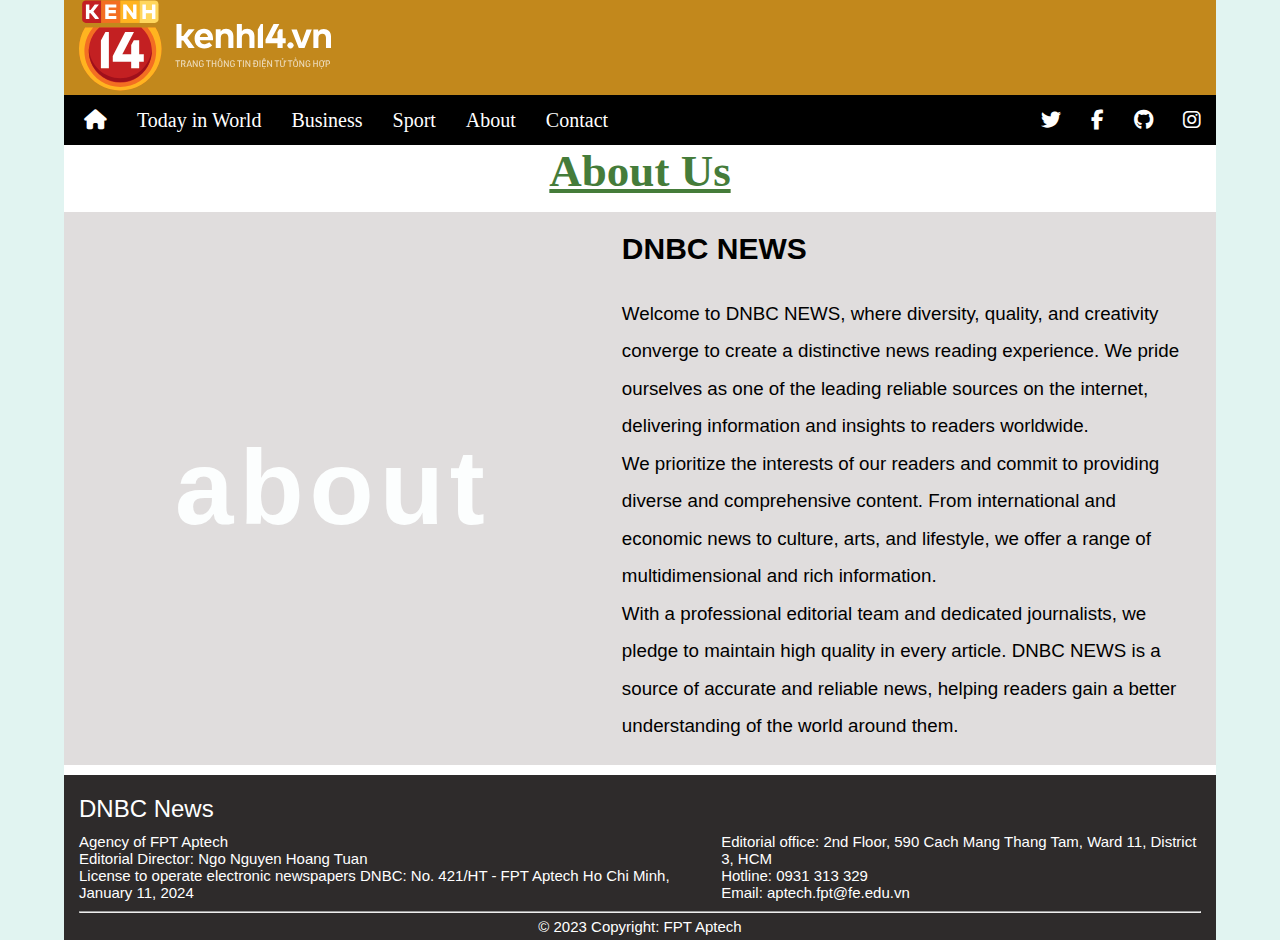
<file: about.html>
<!DOCTYPE html>
<html lang="en">

<head>
    <meta charset="UTF-8">
    <meta name="viewport" content="width=device-width, initial-scale=1.0">
    <title>About Us</title>
    <link rel="stylesheet" href="style.css">
    <link rel="stylesheet" href="https://cdnjs.cloudflare.com/ajax/libs/font-awesome/6.1.0/css/all.min.css">

</head>

<body>
    <div class="container">
        <header class="header">
            <img src="./images/k14_logo2022.svg" alt="">
        </header>
        <nav class="navbar">
            <ul>
                <li><a href="./index1.html"><i class="fa-solid fa-house"></i></a></li>
                <li><a href="#">Today in World</a></li>
                <li><a href="business.html">Business</a></li>
                <li><a href="#">Sport</a></li>
                <li><a href="./about.html">About</a></li>
                <li><a href="./contact.html">Contact</a></li>
            </ul>
            <ul>
                <li><i class="fa-brands fa-twitter"></i></li>
                <li><i class="fa-brands fa-facebook-f"></i></li>
                <li><i class="fa-brands fa-github"></i></li>
                <li><i class="fa-brands fa-instagram"></i></li>
            </ul>
        </nav>
        <h6>About Us</h6>

        <!-- <div class="container"> -->
        <div class="about-box">
            <div class="about-left">
                <h2>about</h2>
            </div>

            <div class="about-right">
                <h3>DNBC NEWS</h3>
                <p1>Welcome to DNBC NEWS, where diversity, quality, and creativity converge to create a distinctive news
                    reading experience. We pride ourselves as one of the leading reliable sources on the internet,
                    delivering information and insights to readers worldwide.</p1><br>
                <p1>We prioritize the interests of our readers and commit to providing diverse and comprehensive
                    content. From international and economic news to culture, arts, and lifestyle, we offer a range of
                    multidimensional and rich information. <br>
                    With a professional editorial team and dedicated journalists, we pledge to maintain high quality in
                    every article. DNBC NEWS is a source of accurate and reliable news, helping readers gain a
                    better understanding of the world around them.
                </p1>
            </div>

        </div>
        <footer>
            <h3>DNBC News</h3>
            <div class="main-footer">
                <div class="left-footer">
                    <p>Agency of FPT Aptech</p>
                    <p>Editorial Director: Ngo Nguyen Hoang Tuan</p>
                    <p>License to operate electronic newspapers DNBC: No. 421/HT - FPT Aptech Ho Chi Minh, January 11,
                        2024</p>
                </div>
                <div class="right-footer">
                    <p>Editorial office: 2nd Floor, 590 Cach Mang Thang Tam, Ward 11, District 3, HCM</p>
                    <p>Hotline: <a href="tel:0931 313 329">0931 313 329</a></p>
                    <p type="Email">Email: <a href="mailto:aptech.fpt@fe.edu.vn">aptech.fpt@fe.edu.vn</a></p>
                </div>
            </div>
            <hr>
            <p class="copyright">© 2023 Copyright: FPT Aptech</p>
        </footer>
    </div>
</body>

</html>
</file>
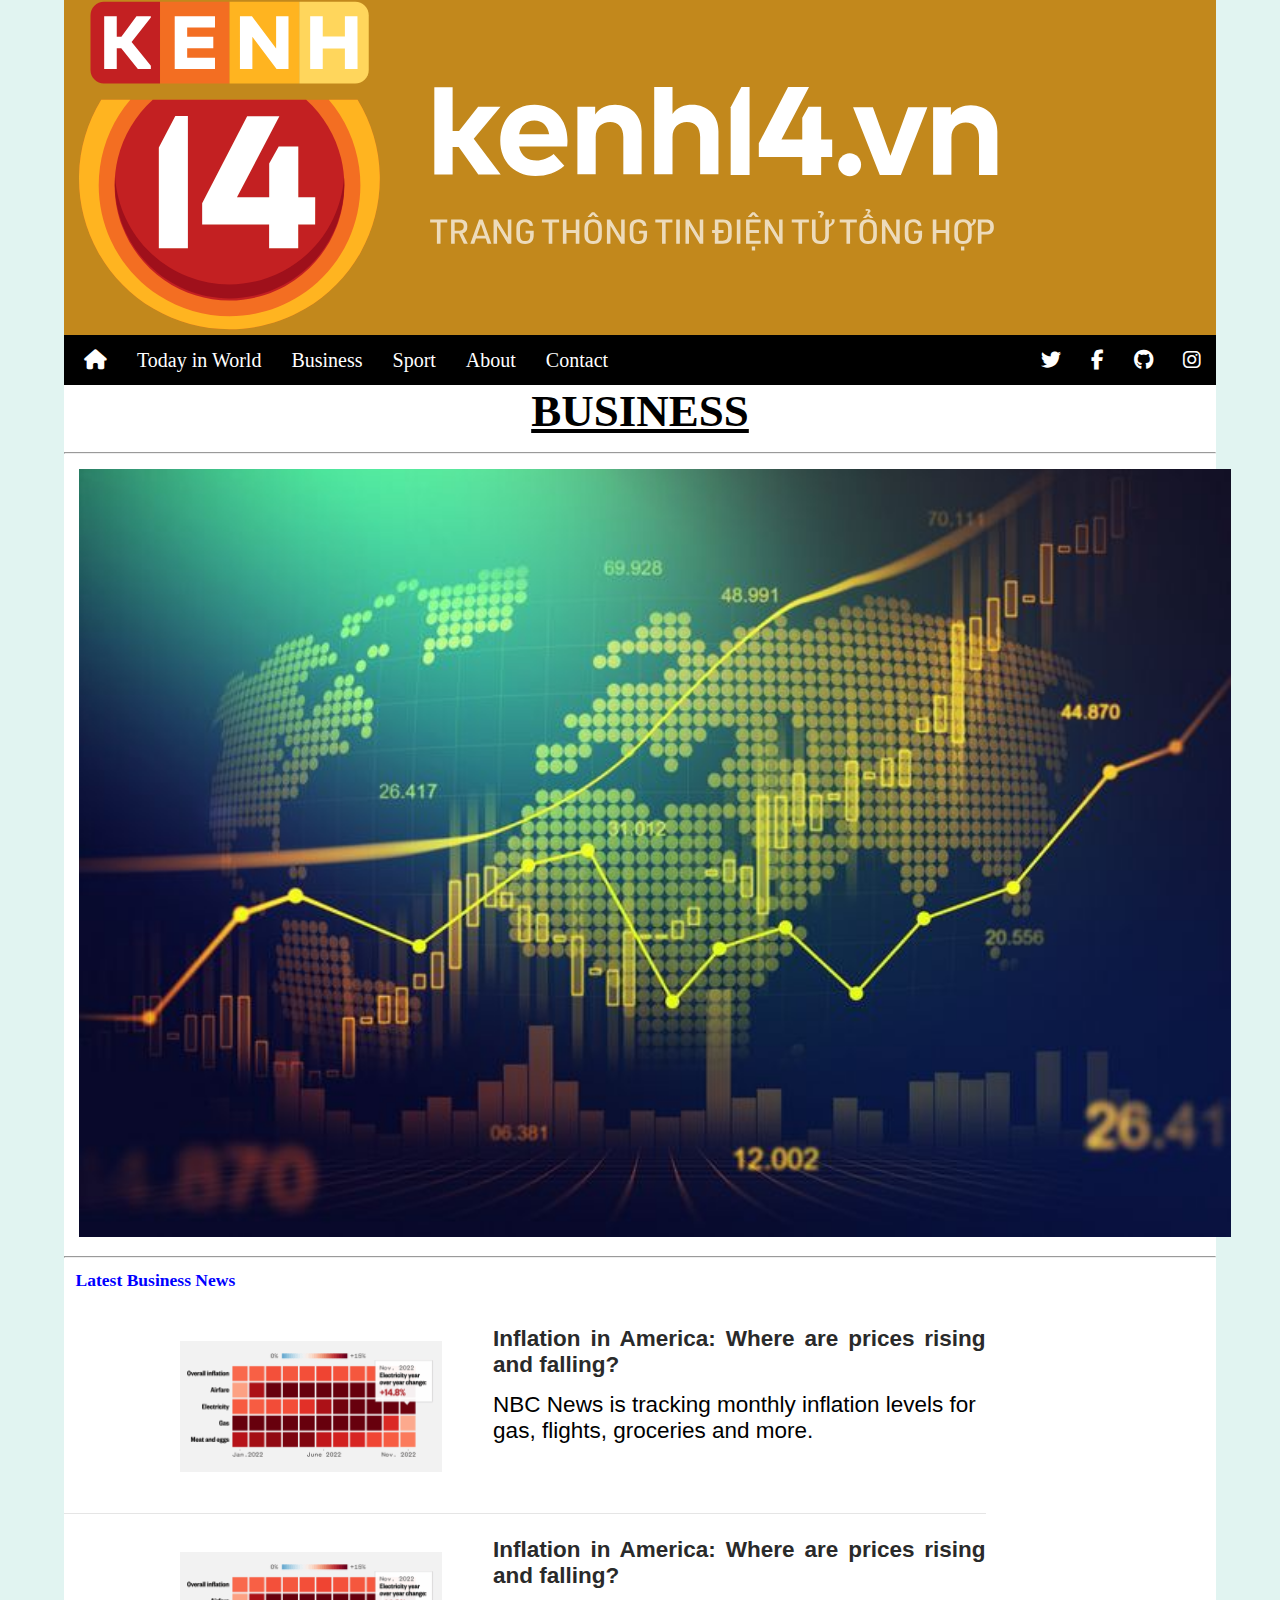
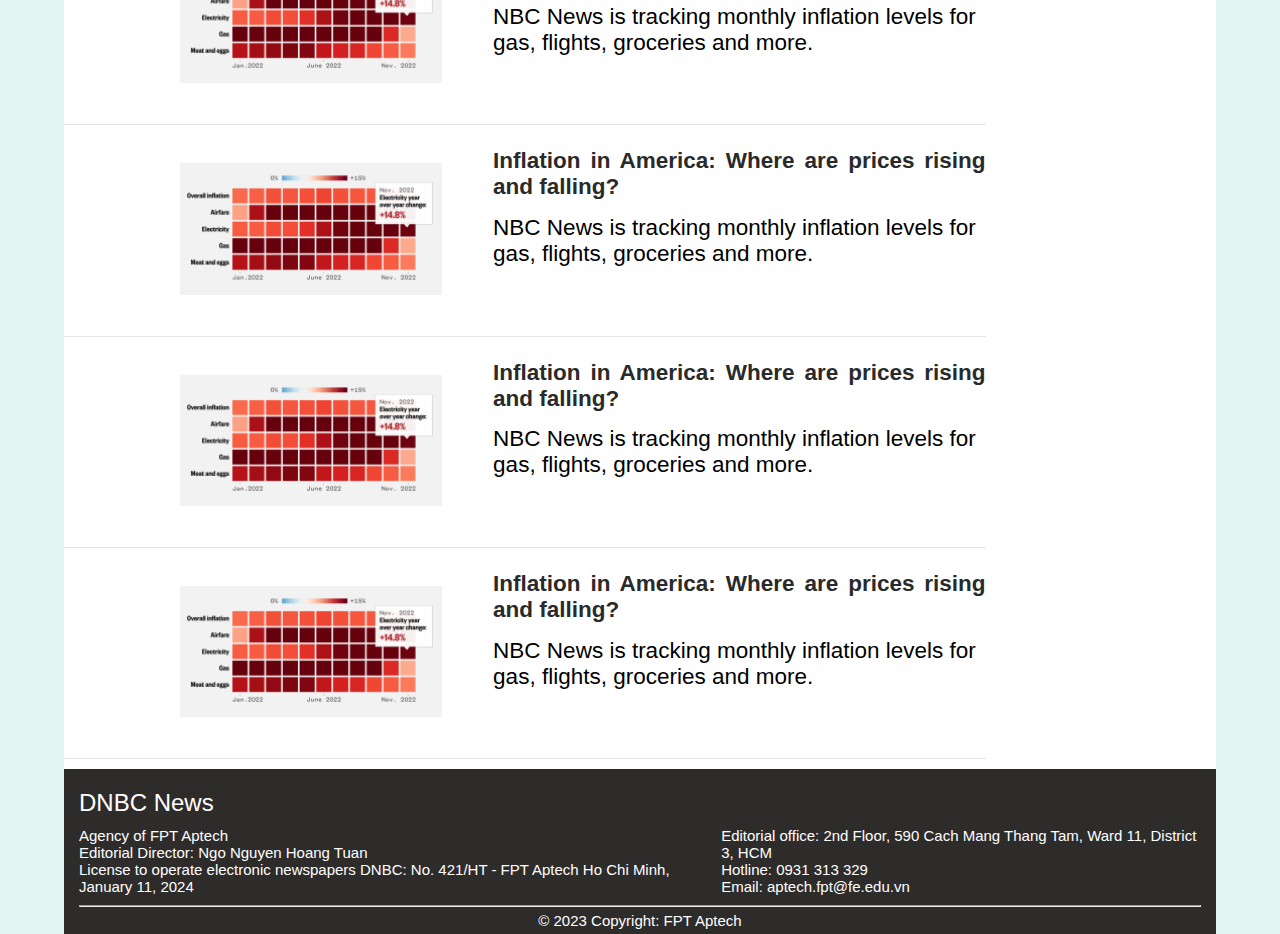
<file: business.html>
<!DOCTYPE html>
<html lang="en">

<head>
    <meta charset="UTF-8">
    <meta name="viewport" content="width=device-width, initial-scale=1.0">
    <title>business</title>
    <link rel="stylesheet" href="style.css">
    <link rel="stylesheet" href="business.css">
    <link rel="stylesheet" href="https://cdnjs.cloudflare.com/ajax/libs/font-awesome/6.1.0/css/all.min.css">
</head>

<body>
    <div class="container">
        <header class="header">
            <img src="./images/k14_logo2022.svg" alt="">
        </header>
        <nav class="navbar">
            <ul>
                <li><a href="./testhome2.html"><i class="fa-solid fa-house"></i></a></li>
                <li><a href="#">Today in World</a></li>
                <li><a href="#business" id="business">Business</a></li>
                <li><a href="#">Sport</a></li>
                <li><a href="./about.html">About</a></li>
                <li><a href="./contact.html">Contact</a></li>
            </ul>
            <ul>
                <li><i class="fa-brands fa-twitter"></i></li>
                <li><i class="fa-brands fa-facebook-f"></i></li>
                <li><i class="fa-brands fa-github"></i></li>
                <li><i class="fa-brands fa-instagram"></i></li>
            </ul>
        </nav>
        <h6 style="color: black;">BUSINESS</h6>
        <hr>
        <img class="banner" src="images/business banner.jpg" alt="">
        <hr>
        <h3 style="padding: 1%; color: blue; ">Latest Business News</h3>
        <div class="small_news_block">
            
            <div class="left">
                <a href="businesscontent.html" id="business"><img src="images/business.webp" alt=""></a>
            </div>

            <div class="right">
                <a href="businesscontent.html" id="business">
                    Inflation in America: Where are prices rising and falling?</a>
                <p1>NBC News is tracking monthly inflation levels for gas, flights, groceries and more.</p1>
            </div>
        </div>
        
        <div class="small_news_block">
            <div class="left">
                <a href="businesscontent.html" id="business"><img src="images/business.webp" alt=""></a>
            </div>

            <div class="right">
                <a href="businesscontent.html" id="business">
                    Inflation in America: Where are prices rising and falling?</a>
                <p1>NBC News is tracking monthly inflation levels for gas, flights, groceries and more.</p1>
            </div>
        </div>

        <div class="small_news_block">
            <div class="left">
                <a href="businesscontent.html" id="business"><img src="images/business.webp" alt=""></a>
            </div>

            <div class="right">
                <a href="businesscontent.html" id="business">
                    Inflation in America: Where are prices rising and falling?</a>
                <p1>NBC News is tracking monthly inflation levels for gas, flights, groceries and more.</p1>
            </div>
        </div>

        <div class="small_news_block">
            <div class="left">
                <a href="businesscontent.html" id="business"><img src="images/business.webp" alt=""></a>
            </div>

            <div class="right">
                <a href="businesscontent.html" id="business">
                    Inflation in America: Where are prices rising and falling?</a>
                <p1>NBC News is tracking monthly inflation levels for gas, flights, groceries and more.</p1>
            </div>
        </div>

        <div class="small_news_block">
            <div class="left">
                <a href="businesscontent.html"><img src="images/business.webp" alt=""></a>
            </div>

            <div class="right">
                <a href="businesscontent.html">
                    Inflation in America: Where are prices rising and falling?</a>
                <p1>NBC News is tracking monthly inflation levels for gas, flights, groceries and more.</p1>
            </div>
        </div>

        
</body>
<footer>
    <h3>DNBC News</h3>
    <div class="main-footer">
        <div class="left-footer"> 
            <p>Agency of FPT Aptech</p>
            <p>Editorial Director: Ngo Nguyen Hoang Tuan</p>
            <p>License to operate electronic newspapers DNBC: No. 421/HT - FPT Aptech Ho Chi Minh, January 11, 2024</p>
        </div>
        <div class="right-footer">
            <p>Editorial office: 2nd Floor, 590 Cach Mang Thang Tam, Ward 11, District 3, HCM</p>
            <p>Hotline: <a href="tel:0931 313 329">0931 313 329</a></p>
            <p type="Email">Email: <a href="mailto:aptech.fpt@fe.edu.vn">aptech.fpt@fe.edu.vn</a></p>
        </div>
    </div>
    <hr>
    <p class="copyright">© 2023 Copyright: FPT Aptech</p>
</footer>

</html>
</file>
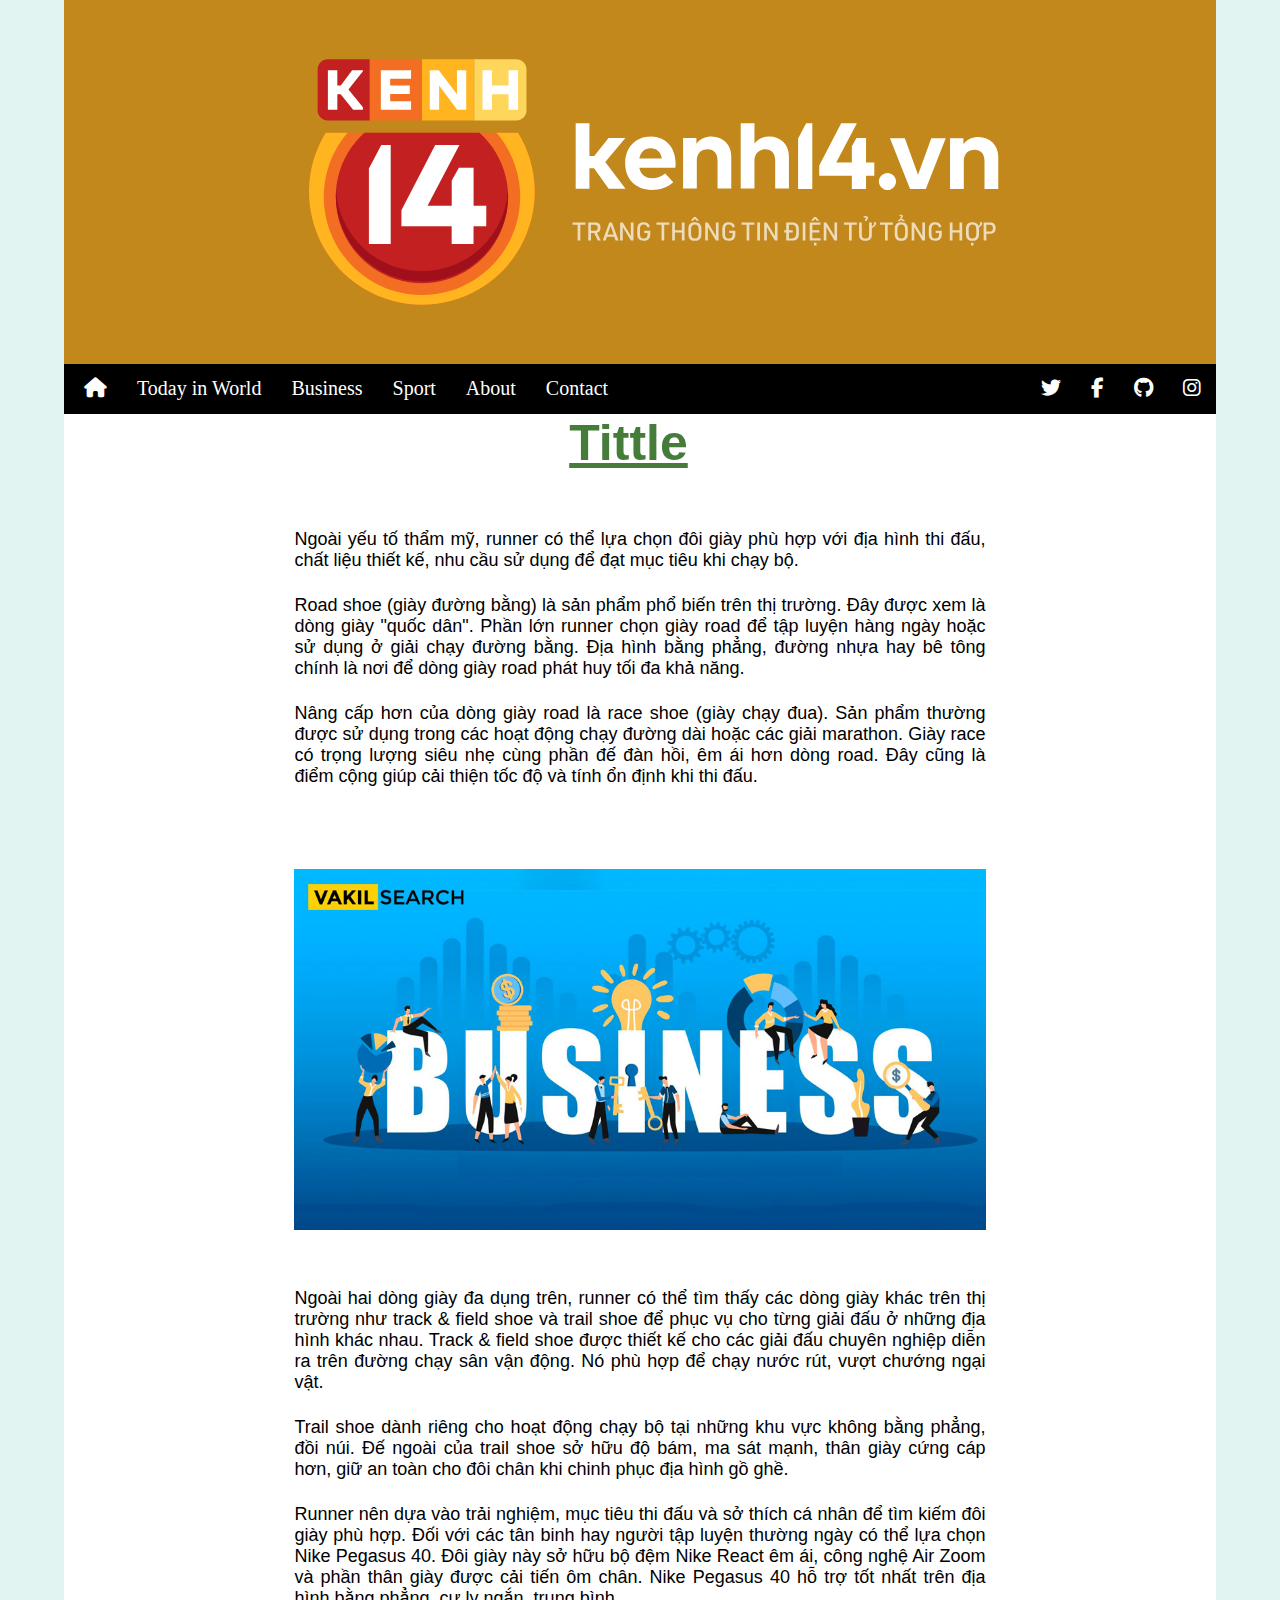
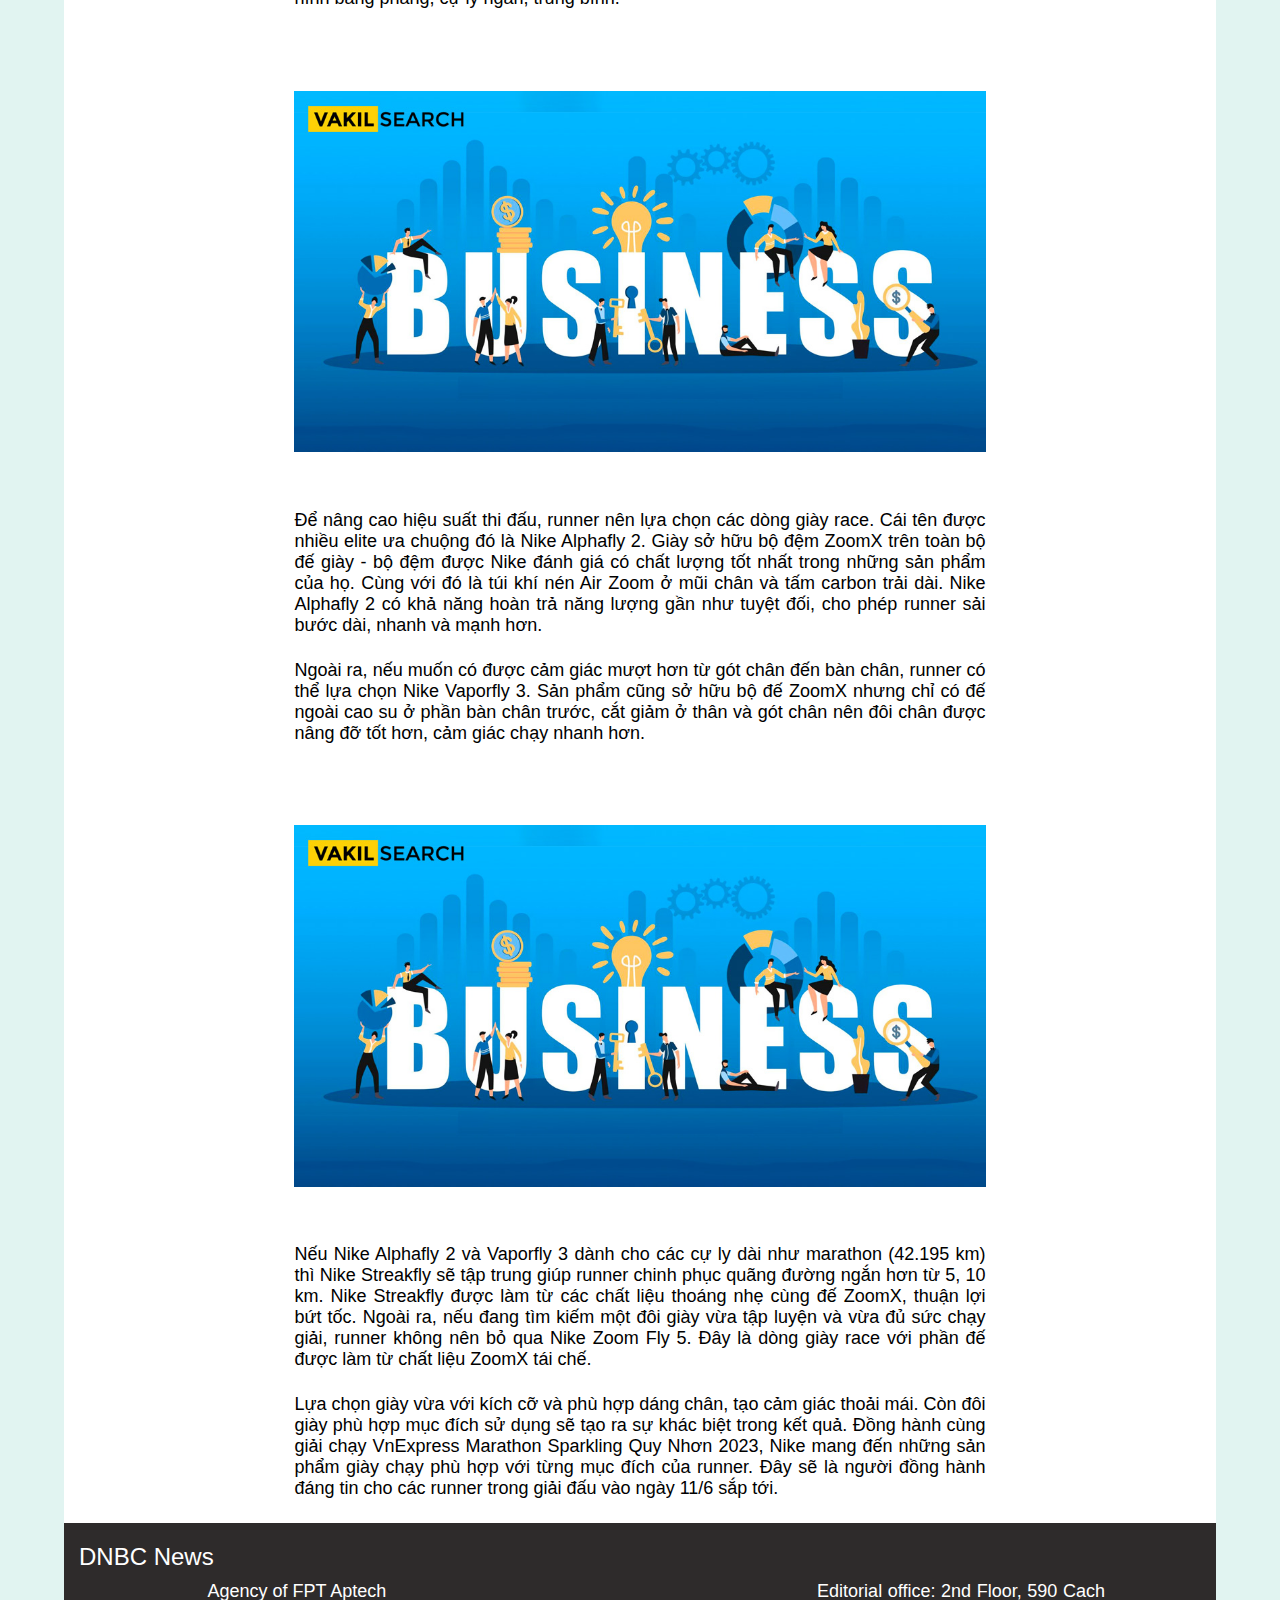
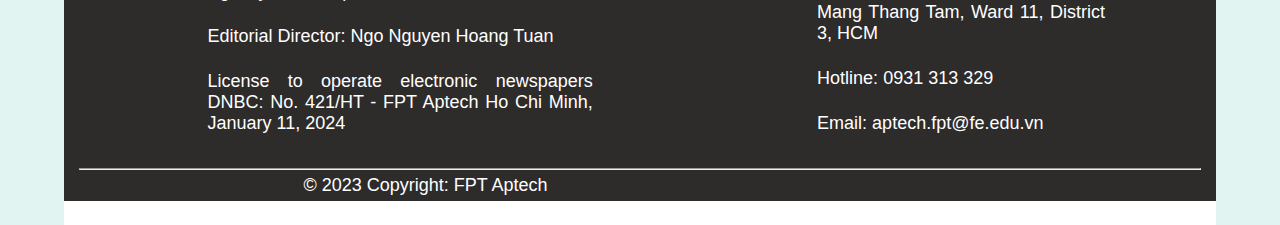
<file: businesscontent.html>
<!DOCTYPE html>
<html lang="en">

<head>
    <meta charset="UTF-8">
    <meta name="viewport" content="width=device-width, initial-scale=1.0">
    <title>Business</title>
    <link rel="stylesheet" href="./style.css">
    <link rel="stylesheet" href="./content.css">
    <link rel="stylesheet" href="https://cdnjs.cloudflare.com/ajax/libs/font-awesome/6.1.0/css/all.min.css">

</head>

<body>
    <div class="container">
        <header class="header">
            <img src="./images/k14_logo2022.svg" alt="">
        </header>
        <nav class="navbar">
            <ul>
                <li><a href="./index1.html"><i class="fa-solid fa-house"></i></a></li>
                <li><a href="#">Today in World</a></li>
                <li><a href="business.html">Business</a></li>
                <li><a href="#">Sport</a></li>
                <li><a href="./about.html">About</a></li>
                <li><a href="./contact.html">Contact</a></li>
            </ul>
            <ul>
                <li><i class="fa-brands fa-twitter"></i></li>
                <li><i class="fa-brands fa-facebook-f"></i></li>
                <li><i class="fa-brands fa-github"></i></li>
                <li><i class="fa-brands fa-instagram"></i></li>
            </ul>
        </nav>
        <h6>Tittle</h6>
        <p>
            Ngoài yếu tố thẩm mỹ, runner có thể lựa chọn đôi giày phù hợp với địa hình thi đấu, chất liệu thiết kế, nhu
            cầu
            sử dụng để đạt mục tiêu khi chạy bộ.</p>

        <p>Road shoe (giày đường bằng) là sản phẩm phổ biến trên thị trường. Đây được xem là dòng giày "quốc dân".
            Phần lớn
            runner chọn giày road để tập luyện hàng ngày hoặc sử dụng ở giải chạy đường bằng. Địa hình bằng phẳng,
            đường
            nhựa hay bê tông chính là nơi để dòng giày road phát huy tối đa khả năng.</p>
        <p>Nâng cấp hơn của dòng giày road là race shoe (giày chạy đua). Sản phẩm thường được sử dụng trong các hoạt
            động
            chạy đường dài hoặc các giải marathon. Giày race có trọng lượng siêu nhẹ cùng phần đế đàn hồi, êm ái hơn
            dòng
            road. Đây cũng là điểm cộng giúp cải thiện tốc độ và tính ổn định khi thi đấu.</p>
        <img src="./images/What-is-fictitious-business-name_-.jpg" alt="" class="demo">

        <p>Ngoài hai dòng giày đa dụng trên, runner có thể tìm thấy các dòng giày khác trên thị trường như track &
            field
            shoe và trail shoe để phục vụ cho từng giải đấu ở những địa hình khác nhau. Track & field shoe được
            thiết kế cho
            các giải đấu chuyên nghiệp diễn ra trên đường chạy sân vận động. Nó phù hợp để chạy nước rút, vượt
            chướng ngại
            vật.</p>
        <p>Trail shoe dành riêng cho hoạt động chạy bộ tại những khu vực không bằng phẳng, đồi núi. Đế ngoài của
            trail shoe
            sở hữu độ bám, ma sát mạnh, thân giày cứng cáp hơn, giữ an toàn cho đôi chân khi chinh phục địa hình gồ
            ghề.</p>

        <p>Runner nên dựa vào trải nghiệm, mục tiêu thi đấu và sở thích cá nhân để tìm kiếm đôi giày phù hợp. Đối
            với các
            tân binh hay người tập luyện thường ngày có thể lựa chọn Nike Pegasus 40. Đôi giày này sở hữu bộ đệm
            Nike React
            êm ái, công nghệ Air Zoom và phần thân giày được cải tiến ôm chân. Nike Pegasus 40 hỗ trợ tốt nhất trên
            địa hình
            bằng phẳng, cự ly ngắn, trung bình.</p>

        <img src="./images/What-is-fictitious-business-name_-.jpg" alt="" class="demo">

        <p>Để nâng cao hiệu suất thi đấu, runner nên lựa chọn các dòng giày race. Cái tên được nhiều elite ưa chuộng
            đó là
            Nike Alphafly 2. Giày sở hữu bộ đệm ZoomX trên toàn bộ đế giày - bộ đệm được Nike đánh giá có chất lượng
            tốt
            nhất trong những sản phẩm của họ. Cùng với đó là túi khí nén Air Zoom ở mũi chân và tấm carbon trải dài.
            Nike
            Alphafly 2 có khả năng hoàn trả năng lượng gần như tuyệt đối, cho phép runner sải bước dài, nhanh và
            mạnh hơn.
        </p>
        <p>Ngoài ra, nếu muốn có được cảm giác mượt hơn từ gót chân đến bàn chân, runner có thể lựa chọn Nike
            Vaporfly 3.
            Sản phẩm cũng sở hữu bộ đế ZoomX nhưng chỉ có đế ngoài cao su ở phần bàn chân trước, cắt giảm ở thân và
            gót chân
            nên đôi chân được nâng đỡ tốt hơn, cảm giác chạy nhanh hơn.</p>

        <img src="./images/What-is-fictitious-business-name_-.jpg" alt="" class="demo">

        <p>Nếu Nike Alphafly 2 và Vaporfly 3 dành cho các cự ly dài như marathon (42.195 km) thì Nike Streakfly sẽ
            tập trung
            giúp runner chinh phục quãng đường ngắn hơn từ 5, 10 km. Nike Streakfly được làm từ các chất liệu thoáng
            nhẹ
            cùng đế ZoomX, thuận lợi bứt tốc. Ngoài ra, nếu đang tìm kiếm một đôi giày vừa tập luyện và vừa đủ sức
            chạy
            giải, runner không nên bỏ qua Nike Zoom Fly 5. Đây là dòng giày race với phần đế được làm từ chất liệu
            ZoomX tái
            chế.</p>

        <p>Lựa chọn giày vừa với kích cỡ và phù hợp dáng chân, tạo cảm giác thoải mái. Còn đôi giày phù hợp mục đích
            sử dụng
            sẽ tạo ra sự khác biệt trong kết quả. Đồng hành cùng giải chạy VnExpress Marathon Sparkling Quy Nhơn
            2023, Nike
            mang đến những sản phẩm giày chạy phù hợp với từng mục đích của runner. Đây sẽ là người đồng hành đáng
            tin cho
            các runner trong giải đấu vào ngày 11/6 sắp tới.
        </p>

        <footer>
            <h3>DNBC News</h3>
            <div class="main-footer">
                <div class="left-footer">
                    <p>Agency of FPT Aptech</p>
                    <p>Editorial Director: Ngo Nguyen Hoang Tuan</p>
                    <p>License to operate electronic newspapers DNBC: No. 421/HT - FPT Aptech Ho Chi Minh, January 11,
                        2024</p>
                </div>
                <div class="right-footer">
                    <p>Editorial office: 2nd Floor, 590 Cach Mang Thang Tam, Ward 11, District 3, HCM</p>
                    <p>Hotline: <a href="tel:0931 313 329">0931 313 329</a></p>
                    <p type="Email">Email: <a href="mailto:aptech.fpt@fe.edu.vn">aptech.fpt@fe.edu.vn</a></p>
                </div>
            </div>
            <hr>
            <p class="copyright">© 2023 Copyright: FPT Aptech</p>
        </footer>

    </div>

</body>


</html>
</file>
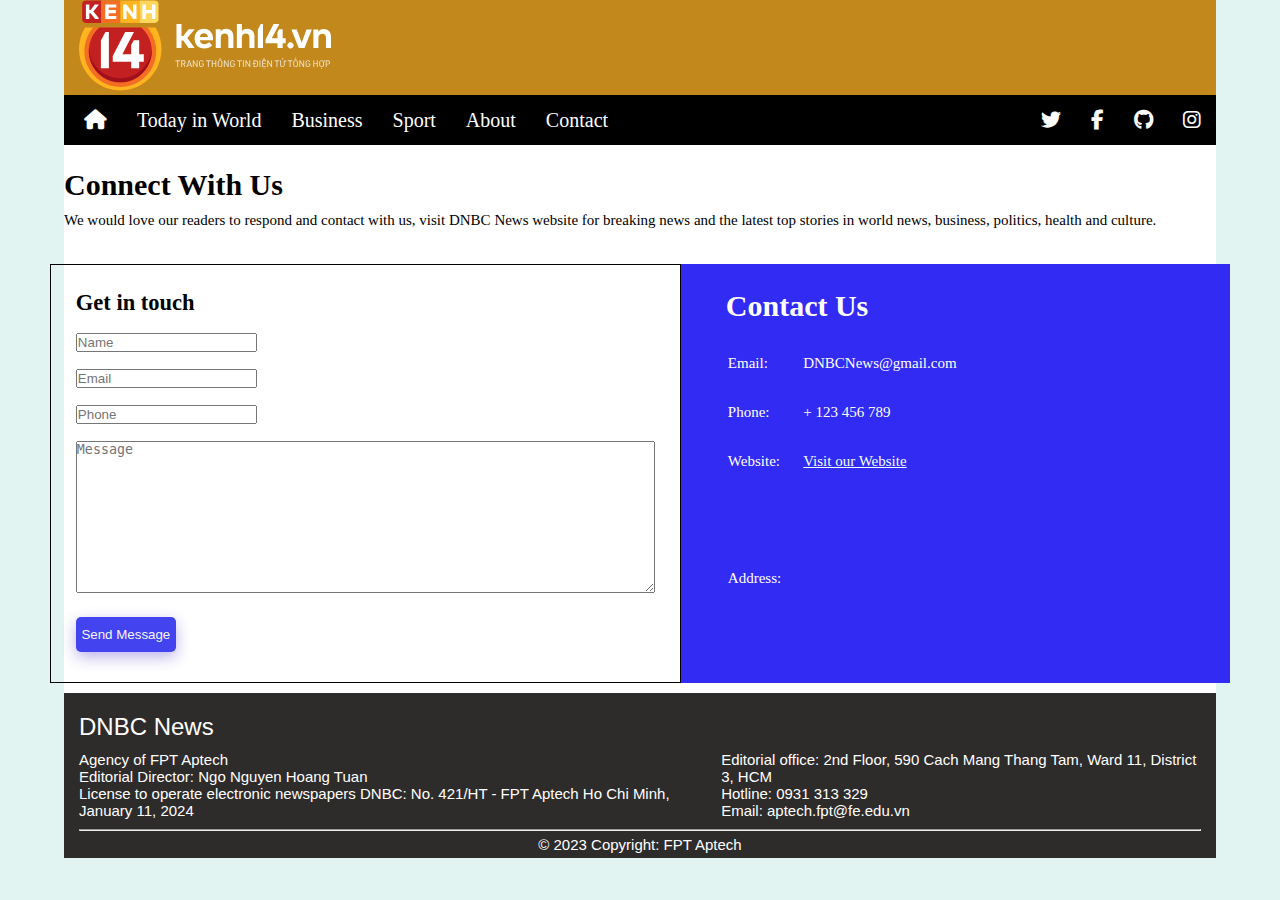
<file: contact.html>
<!DOCTYPE html>
<html lang="en">
<head>
    <meta charset="UTF-8">
    <meta name="viewport" content="width=device-width, initial-scale=1.0">
    <title>Contact DNBC</title>
    <link rel="stylesheet" href="style.css">
    <link rel="stylesheet" href="https://cdnjs.cloudflare.com/ajax/libs/font-awesome/6.1.0/css/all.min.css">

    
</head>

<body>
    <div class="container">
        <header class="header">
            <img src="./images/k14_logo2022.svg" alt="">
        </header>
        <nav class="navbar">
            <ul>
                <li><a href="./index1.html"><i class="fa-solid fa-house"></i></a></li>
                <li><a href="#">Today in World</a></li>
                <li><a href="business.html">Business</a></li>
                <li><a href="#">Sport</a></li>
                <li><a href="./about.html">About</a></li>
                <li><a href="./contact.html">Contact</a></li>
            </ul>
            <ul>
                <li><i class="fa-brands fa-twitter"></i></li>
                <li><i class="fa-brands fa-facebook-f"></i></li>
                <li><i class="fa-brands fa-github"></i></li>
                <li><i class="fa-brands fa-instagram"></i></li>
            </ul>
        </nav>
     <h1>Connect With Us</h1>
    <p2>We would love our readers to respond and contact with us, visit DNBC News website for breaking news and the latest top stories in world news, business, politics, health and culture.</p2>
        <div class="contact-box">
            <div class="contact-left">
                <h2>Get in touch</h2> <br>
                <form action="" id="form_contact">
                   <div class="input-row">
                    <div class="input-group">
                        <input type="text" name="fname" id="fname" placeholder="Name" required pattern=pattern="[a-z A-Z]+">
                    </div><br>

                    <div class="input-group">
                        <input type="email" placeholder="Email" required>
                    </div><br>

                    <div class="input-group">
                        <input type="tel" name="phone" id="phone" placeholder="Phone" required pattern="\d{9,10}">
                    </div><br>
                    <textarea name="message" id="message"  rows="10" cols="70" placeholder="Message"></textarea>
                   </div> 
                   <button class="button" name="sendmessage" id="sendmessage" type="submit">Send Message</button>
                </form>
            </div>

            <div class="contact-right">
                <h5>Contact Us</h5>
                <table>
                    <tr>
                        <td>Email: </td>
                        <td>DNBCNews@gmail.com</td>
                    </tr>
                    <tr>
                        <td>Phone: </td>
                        <td>+ 123 456 789</td>
                    </tr>
                    <tr>
                        <td>Website:</td>
                        <td> <a style="color: azure;" href="./index1.html"> Visit our Website</a></td>
                    </tr>
                    <tr>
                        <td>Address: </td>
                        <td><iframe src="https://www.google.com/maps/embed?pb=!1m14!1m8!1m3!1d1277846.7087445266!2d-0.4266222!3d51.2781044!3m2!1i1024!2i768!4f13.1!3m3!1m2!1s0x47d8a00baf21de75%3A0x52963a5addd52a99!2sLondon%2C%20UK!5e0!3m2!1sen!2s!4v1704510029160!5m2!1sen!2s" width="400" height="150" style="border:0;" allowfullscreen="" loading="lazy" ,referrerpolicy="no-referrer-when-downgrade"></iframe></td>
                    </tr>
                </table>
            </div>
            
        </div>
        <footer>
            <h3>DNBC News</h3>
            <div class="main-footer">
                <div class="left-footer"> 
                    <p>Agency of FPT Aptech</p>
                    <p>Editorial Director: Ngo Nguyen Hoang Tuan</p>
                    <p>License to operate electronic newspapers DNBC: No. 421/HT - FPT Aptech Ho Chi Minh, January 11, 2024</p>
                </div>
                <div class="right-footer">
                    <p>Editorial office: 2nd Floor, 590 Cach Mang Thang Tam, Ward 11, District 3, HCM</p>
                    <p>Hotline: <a href="tel:0931 313 329">0931 313 329</a></p>
                    <p type="Email">Email: <a href="mailto:aptech.fpt@fe.edu.vn">aptech.fpt@fe.edu.vn</a></p>
                </div>
            </div>
            <hr>
            <p class="copyright">© 2023 Copyright: FPT Aptech</p>
        </footer>
    </div>
</body>
<script>
    document.getElementById("form_contact").onsubmit = function (event) {
        event.preventDefault();
        alert("Thank you for contact us, we will reply as soon as we can!!!");
        window.location.href = "./index1.html";
    }
</script>
</html>
</file>
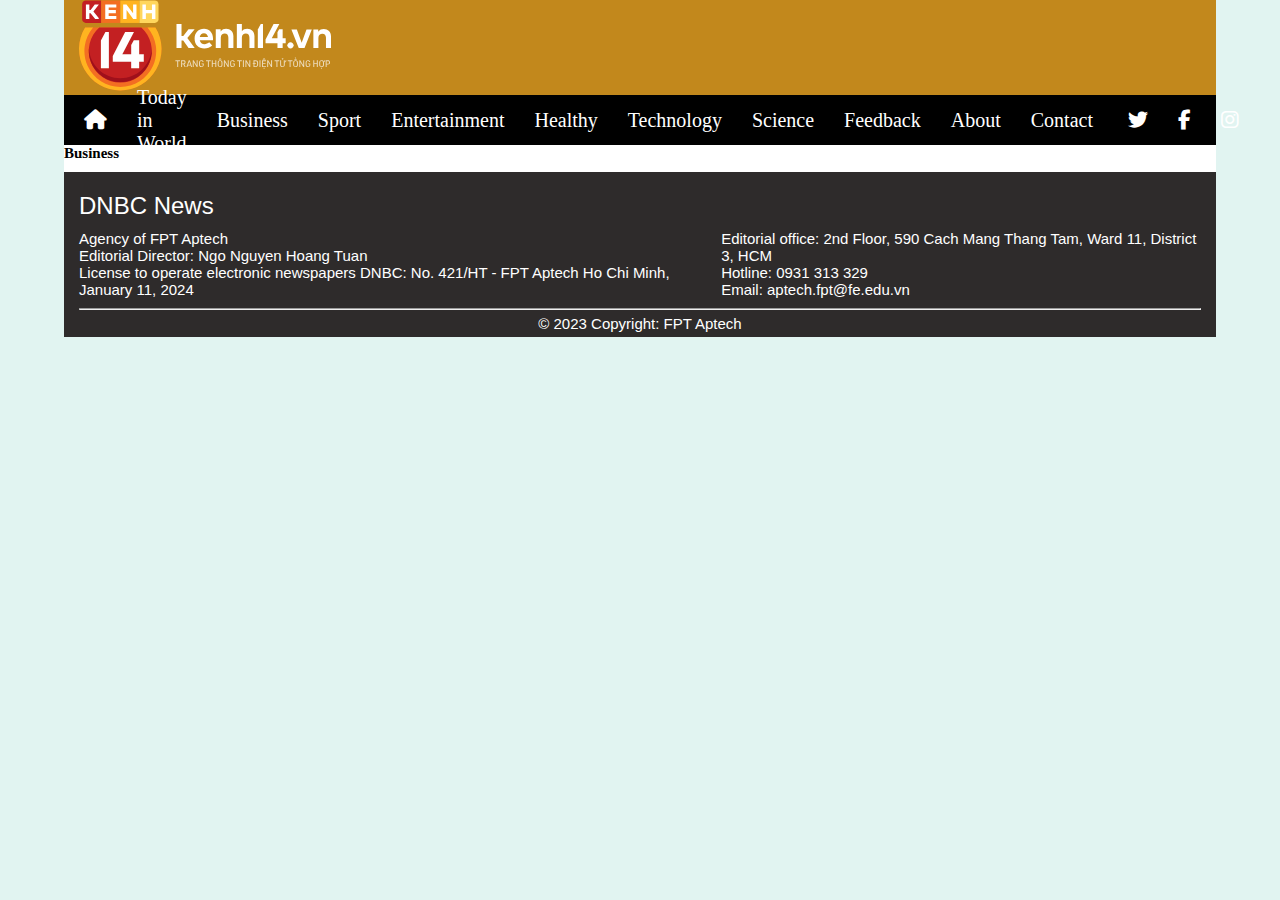
<file: displaybusiness.html>
<!DOCTYPE html>
<html lang="en">
<head>
    <meta charset="UTF-8">
    <meta name="viewport" content="width=device-width, initial-scale=1.0">
    <title>DNBC News</title>
    <link rel="stylesheet" href="./style.css">
    <link rel="stylesheet" href="./test.css">
    <link rel="stylesheet" href="https://cdnjs.cloudflare.com/ajax/libs/font-awesome/6.1.0/css/all.min.css">
</head>
<body>
    <div class="container">
        <header class="header">
            <img src="./images/k14_logo2022.svg" alt="">
        </header>
        <nav class="navbar">
            <ul>
                <li><a href="./index1.html"><i class="fa-solid fa-house"></i></a></li>
                <li><a href="#">Today in World</a></li>
                <li><a href="businesstest.html" id="business">Business</a></li>
                <li><a href="#" id="sport">Sport</a></li>
                <li><a href="#" id="sport">Entertainment</a></li>
                <li><a href="#" id="sport">Healthy</a></li>
                <li><a href="#" id="sport">Technology</a></li>
                <li><a href="#" id="sport">Science</a></li>
                <li><a href="#" id="sport">Feedback</a></li>
                <li><a href="./about.html">About</a></li>
                <li><a href="./contact.html">Contact</a></li>
            </ul>
            <ul>
                <li><a href="#"><i class="fa-brands fa-twitter"></i></a></li>
                <li><a href="#"><i class="fa-brands fa-facebook-f"></i></a></li>
                <li><a href="#"><i class="fa-brands fa-instagram"></i></a></i></li>
            </ul>
        </nav>

        <!-- Display API -->
        <div>
            <div class="row m-3" id="newsType"></div>
            <div class="" id="newsdetails"></div>
        </div>

        <!-- FOOTER -->
        <footer>
            <h3>DNBC News</h3>
            <div class="main-footer">
                <div class="left-footer"> 
                    <p>Agency of FPT Aptech</p>
                    <p>Editorial Director: Ngo Nguyen Hoang Tuan</p>
                    <p>License to operate electronic newspapers DNBC: No. 421/HT - FPT Aptech Ho Chi Minh, January 11, 2024</p>
                </div>
                <div class="right-footer">
                    <p>Editorial office: <a href="https://maps.app.goo.gl/GgcDFm5wePxfXXi2A" target="_blank">2nd Floor, 590 Cach Mang Thang Tam, Ward 11, District 3, HCM</a></p>
                    <p>Hotline: <a href="tel:0931 313 329">0931 313 329</a></p>
                    <p type="Email">Email: <a href="mailto:aptech.fpt@fe.edu.vn">aptech.fpt@fe.edu.vn</a></p>
                </div>
            </div>
            <hr>
            <p class="copyright">© 2023 Copyright: FPT Aptech</p>
        </footer>
    </div>
</body>

<script src="./fetchbusiness.js"></script>
<script src="https://cdn.jsdelivr.net/npm/bootstrap@5.1.3/dist/js/bootstrap.bundle.min.js"
    integrity="sha384-ka7Sk0Gln4gmtz2MlQnikT1wXgYsOg+OMhuP+IlRH9sENBO0LRn5q+8nbTov4+1p"
    crossorigin="anonymous">
</script>

</html>
</file>
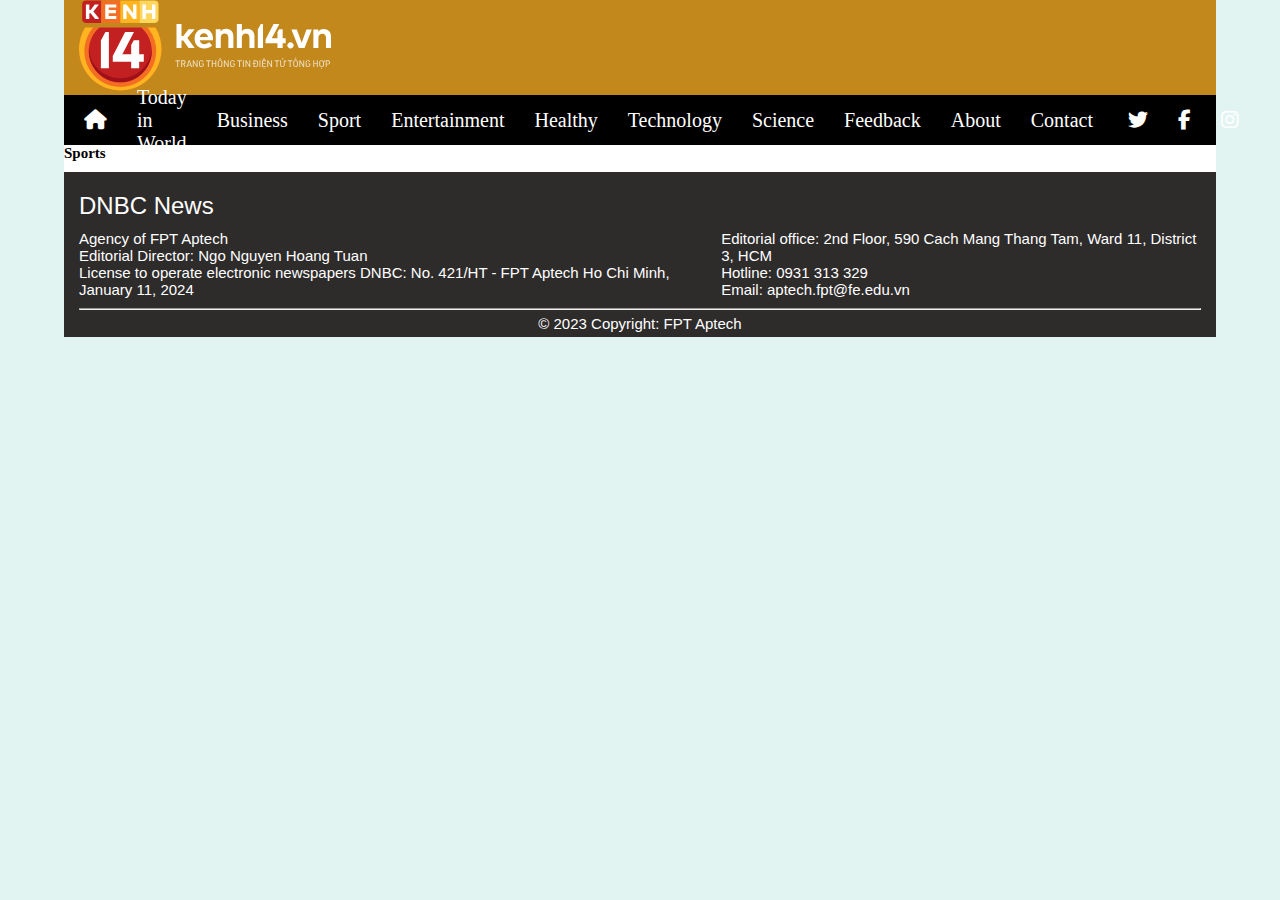
<file: displaysport.html>
<!DOCTYPE html>
<html lang="en">
<head>
    <meta charset="UTF-8">
    <meta name="viewport" content="width=device-width, initial-scale=1.0">
    <title>DNBC News</title>
    <link rel="stylesheet" href="./style.css">
    <link rel="stylesheet" href="./test.css">
    <link rel="stylesheet" href="https://cdnjs.cloudflare.com/ajax/libs/font-awesome/6.1.0/css/all.min.css">
</head>
<body>
    <div class="container">
        <header class="header">
            <img src="./images/k14_logo2022.svg" alt="">
        </header>
        <nav class="navbar">
            <ul>
                <li><a href="./index1.html"><i class="fa-solid fa-house"></i></a></li>
                <li><a href="#">Today in World</a></li>
                <li><a href="businesstest.html" id="business">Business</a></li>
                <li><a href="#" id="sport">Sport</a></li>
                <li><a href="#" id="sport">Entertainment</a></li>
                <li><a href="#" id="sport">Healthy</a></li>
                <li><a href="#" id="sport">Technology</a></li>
                <li><a href="#" id="sport">Science</a></li>
                <li><a href="#" id="sport">Feedback</a></li>
                <li><a href="./about.html">About</a></li>
                <li><a href="./contact.html">Contact</a></li>
            </ul>
            <ul>
                <li><a href="#"><i class="fa-brands fa-twitter"></i></a></li>
                <li><a href="#"><i class="fa-brands fa-facebook-f"></i></a></li>
                <li><a href="#"><i class="fa-brands fa-instagram"></i></a></i></li>
            </ul>
        </nav>

        <!-- Display API -->
        <div>
            <div class="row m-3" id="newsType"></div>
            <div class="" id="newsdetails"></div>
        </div>

        <!-- FOOTER -->
        <footer>
            <h3>DNBC News</h3>
            <div class="main-footer">
                <div class="left-footer"> 
                    <p>Agency of FPT Aptech</p>
                    <p>Editorial Director: Ngo Nguyen Hoang Tuan</p>
                    <p>License to operate electronic newspapers DNBC: No. 421/HT - FPT Aptech Ho Chi Minh, January 11, 2024</p>
                </div>
                <div class="right-footer">
                    <p>Editorial office: <a href="https://maps.app.goo.gl/GgcDFm5wePxfXXi2A" target="_blank">2nd Floor, 590 Cach Mang Thang Tam, Ward 11, District 3, HCM</a></p>
                    <p>Hotline: <a href="tel:0931 313 329">0931 313 329</a></p>
                    <p type="Email">Email: <a href="mailto:aptech.fpt@fe.edu.vn">aptech.fpt@fe.edu.vn</a></p>
                </div>
            </div>
            <hr>
            <p class="copyright">© 2023 Copyright: FPT Aptech</p>
        </footer>
    </div>
</body>

<script src="./fetchsport.js"></script>
<script src="https://cdn.jsdelivr.net/npm/bootstrap@5.1.3/dist/js/bootstrap.bundle.min.js"
    integrity="sha384-ka7Sk0Gln4gmtz2MlQnikT1wXgYsOg+OMhuP+IlRH9sENBO0LRn5q+8nbTov4+1p"
    crossorigin="anonymous">
</script>

</html>
</file>
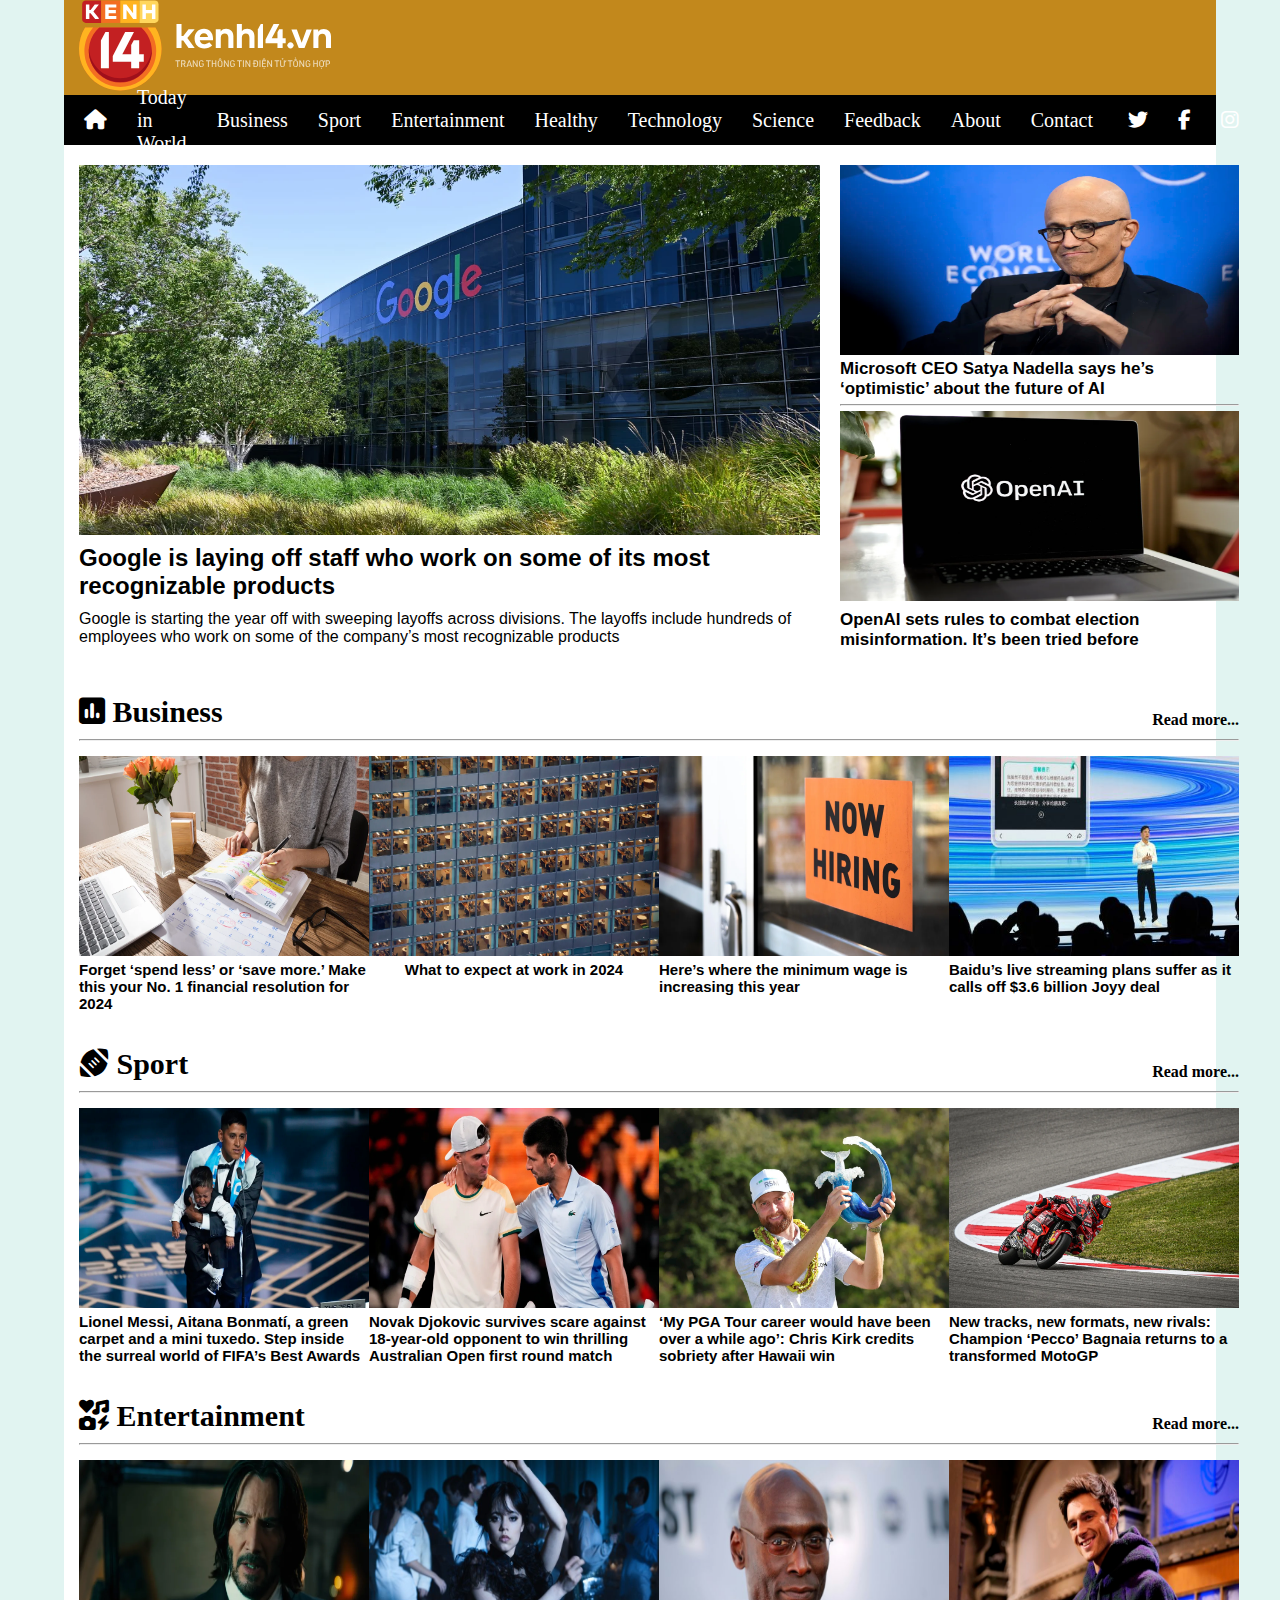
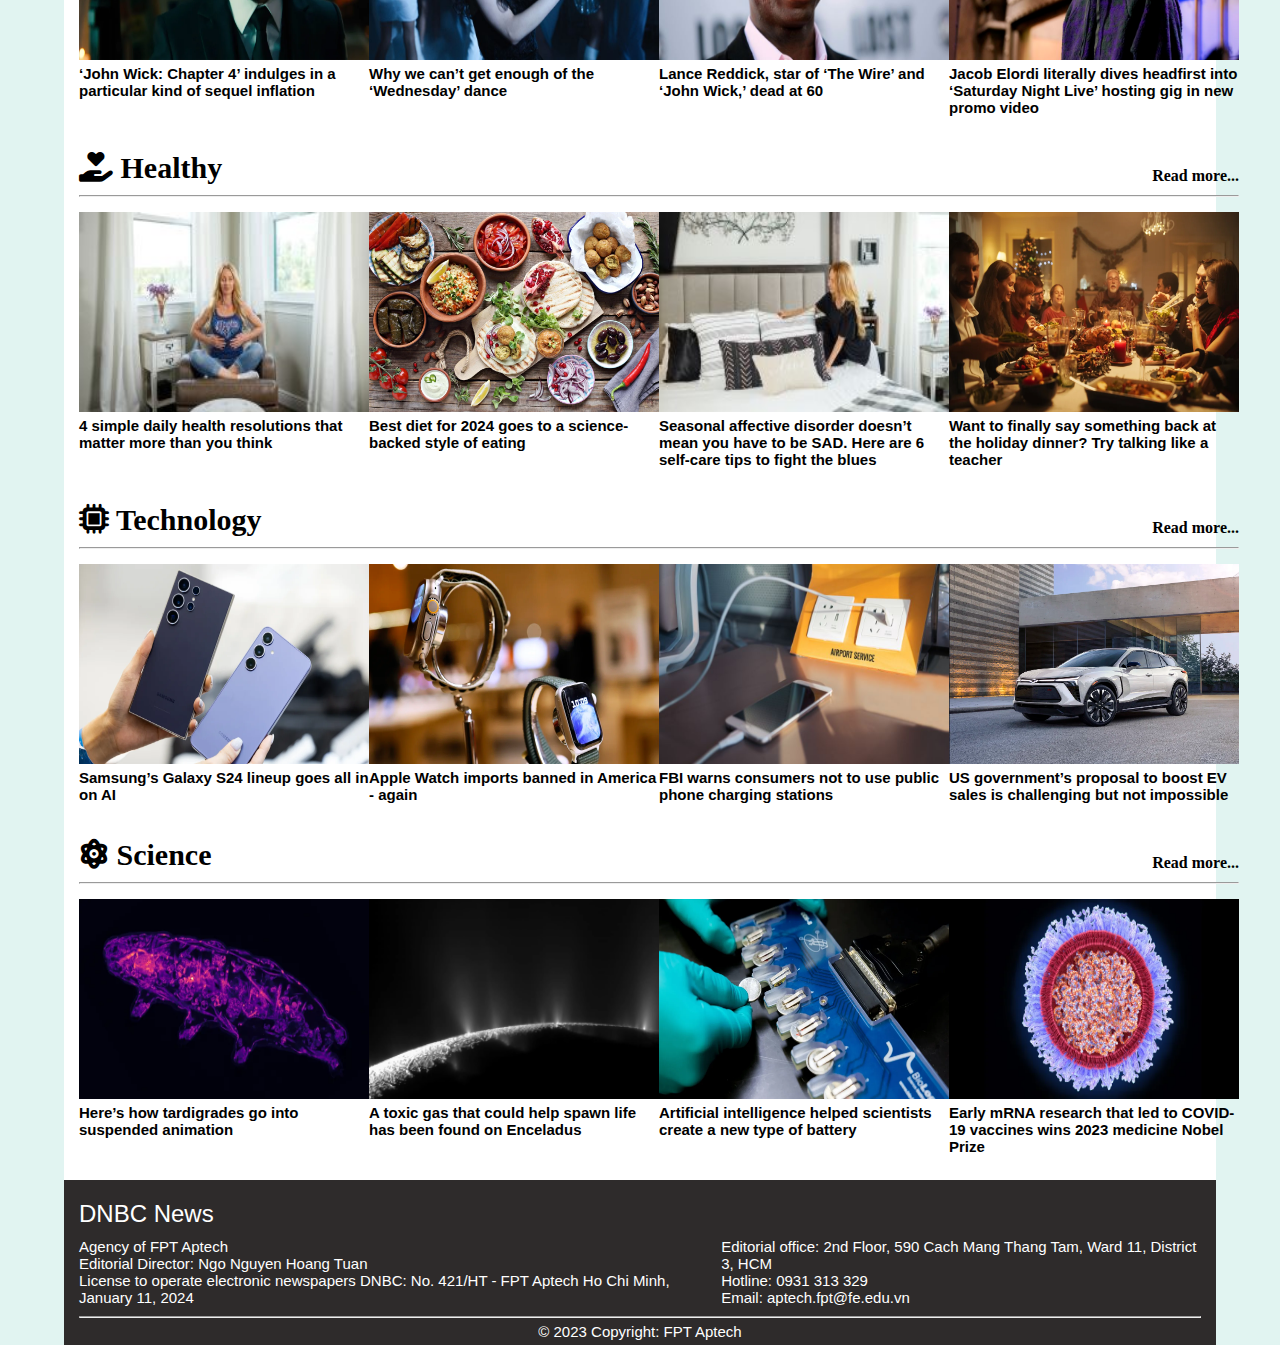
<file: index1.html>
<!DOCTYPE html>
<html lang="en">
<head>
    <meta charset="UTF-8">
    <meta name="viewport" content="width=device-width, initial-scale=1.0">
    <title>DNBC News</title>
    <link rel="stylesheet" href="./style.css">
    <link rel="stylesheet" href="https://cdnjs.cloudflare.com/ajax/libs/font-awesome/6.1.0/css/all.min.css">
</head>
<body>
    <div class="container">
        <header class="header">
            <img src="./images/k14_logo2022.svg" alt="">
        </header>
        <nav class="navbar">
            <ul>
                <li><a href="./index1.html"><i class="fa-solid fa-house"></i></a></li>
                <li><a href="#">Today in World</a></li>
                <li><a href="./displaybusiness.html" id="business">Business</a></li>
                <li><a href="./displaysport.html" id="sport">Sport</a></li>
                <li><a href="#" id="sport">Entertainment</a></li>
                <li><a href="#" id="sport">Healthy</a></li>
                <li><a href="#" id="sport">Technology</a></li>
                <li><a href="#" id="sport">Science</a></li>
                <li><a href="#" id="sport">Feedback</a></li>
                <li><a href="./about.html">About</a></li>
                <li><a href="./contact.html">Contact</a></li>
            </ul>
            <ul>
                <li><a href="#"><i class="fa-brands fa-twitter"></i></a></li>
                <li><a href="#"><i class="fa-brands fa-facebook-f"></i></a></li>
                <li><a href="#"><i class="fa-brands fa-instagram"></i></a></i></li>
            </ul>
        </nav>
        
        <section class="content">
            <article class="article">
                <div class="article-left">
                    <div class="content-left">
                        <div class="content-topleft">
                            <a href="#"><img src="./images/news1.webp" alt=""></a>
                        </div>
                        <div class="content-botleft">
                            <a class="title" href="#">Google is laying off staff who work on some of its most recognizable products</a>
                            <a class="content-mini">Google is starting the year off with sweeping layoffs across divisions. The layoffs include hundreds of employees who work on some of the company’s most recognizable products</a>
                        </div>
                    </div>
                </div>
                <div class="article-right">
                    <div class="article-topright">
                        <div class="content-topright">
                            <a href="#"><img src="./images/news2.webp" alt=""></a>
                        </div>
                        <div class="content-botright">
                            <a href="#">Microsoft CEO Satya Nadella says he’s ‘optimistic’ about the future of AI</a>
                        </div>
                    </div>
                    <hr>
                    <div class="article-botright">
                        <div class="content-topright">
                            <a href="#"><img src="./images/news3.webp" alt=""></a>
                        </div>
                        <div class="content-botright">
                            <a href="#">OpenAI sets rules to combat election misinformation. It’s been tried before</a>
                        </div>
                    </div>
                </div>
            </article>

            <article class="business">
                <h2>
                    <span class="left-title-article">
                        <i class="fa-solid fa-square-poll-vertical"></i>
                        <a class="title-article" href="./displaybusiness.html" id = "business" >Business</a>
                    </span>
                    <a class="read-more" href="./displaybusiness.html" id="business">Read more...</a>
                </h2>
                <hr>
                <div class="article-business">
                    <div class="business-content">
                        <img src="./images/bus1.webp" alt="">
                        <a href="#">Forget ‘spend less’ or ‘save more.’ Make this your No. 1 financial resolution for 2024</a>
                    </div>
                    <div class="business-content">
                        <img src="./images/bus2.webp" alt="">
                        <a href="#">What to expect at work in 2024</a>
                    </div>
                    <div class="business-content">
                        <img src="./images/bus3.webp" alt="">
                        <a href="#">Here’s where the minimum wage is increasing this year</a>
                    </div>
                    <div class="business-content">
                        <img src="./images/bus4.jpg" alt="">
                        <a href="#">Baidu’s live streaming plans suffer as it calls off $3.6 billion Joyy deal</a>
                    </div>
                </div>
            </article>

            <article class="business">
                <h2>
                    <span class="left-title-article">
                        <i class="fa-solid fa-football"></i>
                        <a class="title-article" href="./displaysport.html" id = "sport" >Sport</a>
                    </span>
                    <a class="read-more" href="./displaysport.html" id="sport">Read more...</a>
                </h2>
                <hr>
                <div class="article-business">
                    <div class="business-content">
                        <img src="./images/sport1.webp" alt="">
                        <a href="#">Lionel Messi, Aitana Bonmatí, a green carpet and a mini tuxedo. Step inside the surreal world of FIFA’s Best Awards</a>
                    </div>
                    <div class="business-content">
                        <img src="./images/sport2.webp" alt="">
                        <a href="#">Novak Djokovic survives scare against 18-year-old opponent to win thrilling Australian Open first round match</a>
                    </div>
                    <div class="business-content">
                        <img src="./images/sport3.webp" alt="">
                        <a href="#">‘My PGA Tour career would have been over a while ago’: Chris Kirk credits sobriety after Hawaii win</a>
                    </div>
                    <div class="business-content">
                        <img src="./images/sport4.webp" alt="">
                        <a href="#">New tracks, new formats, new rivals: Champion ‘Pecco’ Bagnaia returns to a transformed MotoGP</a>
                    </div>
                </div>
            </article>

            <article class="business">
                <h2>
                    <span class="left-title-article">
                        <i class="fa-solid fa-icons"></i>
                        <a class="title-article" href="business.html" id = "business" >Entertainment</a>
                    </span>
                    <a class="read-more" href="#">Read more...</a>
                </h2>
                <hr>
                <div class="article-business">
                    <div class="business-content">
                        <img src="./images/entertainment1.webp" alt="">
                        <a href="#">‘John Wick: Chapter 4’ indulges in a particular kind of sequel inflation</a>
                    </div>
                    <div class="business-content">
                        <img src="./images/entertainment2.jpg" alt="">
                        <a href="#">Why we can’t get enough of the ‘Wednesday’ dance</a>
                    </div>
                    <div class="business-content">
                        <img src="./images/entertainment3.jpg" alt="">
                        <a href="#">Lance Reddick, star of ‘The Wire’ and ‘John Wick,’ dead at 60</a>
                    </div>
                    <div class="business-content">
                        <img src="./images/entertainment4.jpg" alt="">
                        <a href="#">Jacob Elordi literally dives headfirst into ‘Saturday Night Live’ hosting gig in new promo video</a>
                    </div>
                </div>
            </article>

            <article class="business">
                <h2>
                    <span class="left-title-article">
                        <i class="fa-solid fa-hand-holding-heart"></i>
                        <a class="title-article" href="business.html" id = "business" >Healthy</a>
                    </span>
                    <a class="read-more" href="#">Read more...</a>
                </h2>
                <hr>
                <div class="article-business">
                    <div class="business-content">
                        <img src="./images/health1.jpg" alt="">
                        <a href="#">4 simple daily health resolutions that matter more than you think</a>
                    </div>
                    <div class="business-content">
                        <img src="./images/health2.webp" alt="">
                        <a href="#">Best diet for 2024 goes to a science-backed style of eating</a>
                    </div>
                    <div class="business-content">
                        <img src="./images/health3.jpg" alt="">
                        <a href="#">Seasonal affective disorder doesn’t mean you have to be SAD. Here are 6 self-care tips to fight the blues</a>
                    </div>
                    <div class="business-content">
                        <img src="./images/health4.webp" alt="">
                        <a href="#">Want to finally say something back at the holiday dinner? Try talking like a teacher</a>
                    </div>
                </div>
            </article>

            <article class="business">
                <h2>
                    <span class="left-title-article">
                        <i class="fa-solid fa-microchip"></i>
                        <a class="title-article" href="business.html" id = "business" >Technology</a>
                    </span>
                    <a class="read-more" href="./a1.html">Read more...</a>
                </h2>
                <hr>
                <div class="article-business">
                    <div class="business-content">
                        <img src="./images/tech1.webp" alt="">
                        <a href="#">Samsung’s Galaxy S24 lineup goes all in on AI</a>
                    </div>
                    <div class="business-content">
                        <img src="./images/tech2.webp" alt="">
                        <a href="#">Apple Watch imports banned in America - again</a>
                    </div>
                    <div class="business-content">
                        <img src="./images/tech3.jpg" alt="">
                        <a href="#">FBI warns consumers not to use public phone charging stations</a>
                    </div>
                    <div class="business-content">
                        <img src="./images/tech4.webp" alt="">
                        <a href="#">US government’s proposal to boost EV sales is challenging but not impossible</a>
                    </div>
                </div>
            </article>

            <article class="business">
                <h2>
                    <span class="left-title-article">
                        <i class="fa-solid fa-atom"></i>
                        <a class="title-article" href="business.html" id = "business" >Science</a>
                    </span>
                    <a class="read-more" href="./businesstest.html">Read more...</a>
                </h2>
                <hr>
                <div class="article-business">
                    <div class="business-content">
                        <img src="./images/science1.webp" alt="">
                        <a href="#">Here’s how tardigrades go into suspended animation</a>
                    </div>
                    <div class="business-content">
                        <img src="./images/science2.webp" alt="">
                        <a href="#">A toxic gas that could help spawn life has been found on Enceladus</a>
                    </div>
                    <div class="business-content">
                        <img src="./images/science3.webp" alt="">
                        <a href="#">Artificial intelligence helped scientists create a new type of battery </a>
                    </div>
                    <div class="business-content">
                        <img src="./images/science4.webp" alt="">
                        <a href="#">Early mRNA research that led to COVID-19 vaccines wins 2023 medicine Nobel Prize</a>
                    </div>
                </div>
            </article>
        </section>
        <!-- FOOTER -->
        <footer>
            <h3>DNBC News</h3>
            <div class="main-footer">
                <div class="left-footer"> 
                    <p>Agency of FPT Aptech</p>
                    <p>Editorial Director: Ngo Nguyen Hoang Tuan</p>
                    <p>License to operate electronic newspapers DNBC: No. 421/HT - FPT Aptech Ho Chi Minh, January 11, 2024</p>
                </div>
                <div class="right-footer">
                    <p>Editorial office: <a href="https://maps.app.goo.gl/GgcDFm5wePxfXXi2A" target="_blank">2nd Floor, 590 Cach Mang Thang Tam, Ward 11, District 3, HCM</a></p>
                    <p>Hotline: <a href="tel:0931 313 329">0931 313 329</a></p>
                    <p type="Email">Email: <a href="mailto:aptech.fpt@fe.edu.vn">aptech.fpt@fe.edu.vn</a></p>
                </div>
            </div>
            <hr>
            <p class="copyright">© 2023 Copyright: FPT Aptech</p>
        </footer>
    </div>
</body>
</html>
</file>
<file: style.css>
* {
    margin: 0;
    padding: 0;
    box-sizing: border-box;
}

body {
    display: flex;
    justify-content: center;
    background-color: pink;
}

.container {
    width: 90%;
    max-width: 1300px;
    background-color: white;
}

header {
    background-color: rgb(194, 136, 28);
}

header img {
    margin: 0 15px;
}

nav {
    min-width: 800px;
    background: black;
    height: 50px;
    display: flex;
    justify-content: space-between;
    font-size: 20px;
}

nav ul {
    display: flex;
    align-items: center;
    list-style: none;
    color: white;
    margin-left: 5px;
}

nav ul li {
    padding: 15px;
}

nav ul li a {
    color: white;
    text-decoration: none;
}

nav ul li a:hover {
    text-decoration: underline overline;
    color: #04b2f7;
}

.menu {
    display: flex;
}

.content {
    display: grid;
    padding: 0 15px;
}

.article {
    display: flex;
    padding: 20px 0;
    width: 100%;
}

.article-left {
    width: 65%;
    margin-right: 20px;
}

.content-left {
    display: flex;
    flex-direction: column;
}

.content-left .content-topleft {
    width: 100%;
}

.content-left .content-topleft img {
    width: 100%;
    height: 370px;
}

.content-left .content-botleft {
    display: flex;
    flex-direction: column;
}

.content-left .content-botleft .title {
    padding: 5px 0;
    text-decoration: none;
    color: black;
}

.content-left .content-botleft .title:hover {
    color: rgb(115, 98, 98);
    text-decoration: underline;
}

.content-left .content-botleft .title {
    font-size: 24px;
    font-family: sans-serif;
    font-weight: bold;
}

.content-left .content-botleft .content-mini {
    text-decoration: none;
    padding: 5px 0;
    font-size: 16px;
    font-family: sans-serif;
}

.article-right {
    width: 35%;
    display: flex;
    flex-direction: column;
}

.article-topright {
    width: 100%;
    display: flex;
    flex-direction: column;
}

.article-topright .content-topright {
    width: 100%;
}

.article-topright .content-topright img {
    width: 100%;
    height: 190px;
}

.article-topright .content-botright {
    display: flex;
    flex-direction: column;
}

.article-topright .content-botright a {
    margin-bottom: 5px;
    text-decoration: none;
    color: black;
    font-weight: bold;
    font-family: sans-serif;
    font-size: 17px;
}

.article-topright .content-botright a:hover {
    text-decoration: underline;
    color: rgb(115, 98, 98);
}

.article-botright {
    margin-top: 5px;
    width: 100%;
    display: flex;
    flex-direction: column;
}

.article-botright .content-topright {
    width: 100%;
}

.article-botright .content-topright img {
    width: 100%;
    height: 190px;
}

.article-botright .content-botright {
    display: flex;
    flex-direction: column;
}

.article-botright .content-botright a { 
    padding: 5px 0;
    text-decoration: none;
    color: black;
    font-weight: bold;
    font-family: sans-serif;
    font-size: 17px;
}

.article-botright .content-botright a:hover {
    text-decoration: underline;
    color: rgb(115, 98, 98);
}

.business {
    margin-top: 20px;
    margin-bottom: 15px;
}

.business h2 {
    font-size: 200%;
    margin-bottom: 10px;
    display: flex;
    justify-content: space-between;
    align-items: flex-end;
}

.business h2 .title-article {
    text-decoration: none;
    color: black;
}

.business h2 .title-article:hover {
    text-decoration: underline;
    color: #04b2f7;
}

.business h2 .read-more {
    text-decoration: none;
    color: black;
    font-size: 16px;
}

.business h2 .read-more:hover {
    text-decoration: underline;
    color: #04b2f7;
}

.article-business {
    display: flex;
    justify-content: space-between;
    margin-top: 15px;
}

.business-content {
    display: flex;
    flex-direction: column;
    align-items: center;
    width: 290px;
}

.business-content img {
    width: 290px;
    height: 200px;
}

.business-content a {
    padding-top: 5px;
    text-decoration: none;
    color: black;
    font-weight: bold;
    font-family: sans-serif;
}

footer {
    margin-top: 10px;
    padding: 0 15px;
    color: white;
    background-color: rgb(46 43 43);
    font-family: sans-serif;
}

footer h3 {
    font-size: 160%;
    font-weight: normal;
    padding: 20px 0 10px 0;
}

.main-footer {
    display: flex;
    justify-content: space-between;
    margin-bottom: 10px;
}

.right-footer a {
    text-decoration: none;
    color: white;
}

.right-footer a:hover {
    text-decoration: underline;
}

.copyright {
    text-align: center;
    padding: 5px 0;
}



/* CSS của mục contact */

body {
    background-color: #e1f4f1;
    font-size: 15px;
    font-family: 'Poppins' sans-serif;
}



.contact-box {
    max-width: 1300px;
    display: flex;
    background: white;
    justify-content: center;
    
}

.contact-left {
    flex-basis: 60%;
    padding: 25px;
    border-style: solid;
    border-width: 1px;
    padding-left: 25px;
    margin-top: 3%;
}

.contact-right {
    flex-basis: 40%;
    padding: 25px;
    background-color: rgb(49, 43, 244);
    color: white;
    margin-top: 3%;
}

h1 {
    margin-bottom: 10px;
    padding-top: 2%;
}

.contact-box p{
    padding-left: 2%;
    font-size: 18px;
    text-align: start;
}



h5 {
    font-size: 200%;
    padding-left: 4%;
}

/* .container p {
    margin-bottom: 40px;
} */


button {
    background: rgb(67, 67, 240);
    width: 100px;
    border: none;
    color: whitesmoke;
    height: 35px;
    border-radius: 5px;
    margin-top: 20px;
    box-shadow: 0px 5px 15px 0px rgba(28, 0, 181, 0.3);
    transition: 0.3;
}
.contact-left button:hover {
    background-color: #3429b4;
}

.contact-left h3 {
    color: #1904f8;
}

tr rd:first-child {
    padding-right: 20px;
}

tr td {
    padding-top: 30px;
    padding-left: 20px;
}





/* CSS of About */
.about-box{
    display: flex;
    background-color: #e0dddd;
    align-items: center;
}
.about-left{
    flex-basis: 60%;
    padding: 20px 40px;
    
}
.about-right{
    flex-basis: 70%;
    padding: 20px;
}
.about-box h2{
    font-size: 700%;
    text-align: center;
    padding-top: 10%;
    padding-bottom: 10% ;
    font-family:'Franklin Gothic Medium', 'Arial Narrow', Arial, sans-serif;
    color: #fcfefe;
    letter-spacing: 6px;
}
.about-right h3{
    padding-bottom: 5%;
    font-family:'Franklin Gothic Medium', 'Arial Narrow', Arial, sans-serif ;
    font-size: 200% ;
}
.about-right p1{
    font-family: 'Franklin Gothic Medium', 'Arial Narrow', Arial, sans-serif;
    line-height: 2.0;
    font-size: 125% ;
}

h6{
    text-align: center;
    font-size: 300%;
    text-decoration: underline;
    font-family: math;
    color: #457c3a;
    padding-bottom: 15px 
}
</file>
<file: business.css>
.small_news_block{
    display: flex;
    padding-top: 2%; 
    padding-bottom: 2%;
    padding-left: 5%;
    border-bottom: 1px solid #e5e5e5;
    justify-content: space-between;
    width: 80%;
    font-family: 'Segoe UI', Tahoma, Geneva, Verdana, sans-serif;
}
.banner{
    width: 100%;
    
}
.small_news_block .left {
    width: 45% ;
    padding-left: 5%;
}
.small_news_block .right{
    width: 60%;
}
img{
    width: 80%;
    margin: 15px;
}
.small_news_block .right a:hover{
    color: rgb(84, 84, 52);
}
.small_news_block .right a{
    text-decoration: none;
    color: #2a2a2a;
    font-weight: bold;
    font-size: 150%;
    display: block;
    margin-bottom: 3%;
    text-align: justify;
    opacity: 0.25s;
}


.small_news_block .right p1{
    font-size: 150%;
    padding-bottom: ;
}
</file>
<file: content.css>
.container h6{
    font-size: 50px;
    font-family: sans-serif;
    font-weight: bold;
    display: flex;
    justify-content: space-evenly;
    padding-bottom: 5%;
    padding-right: 2%;
}
.container p{
    font-size: 18px;
    font-family: sans-serif;
    margin-bottom: 15px;
    padding-right: 20%;
    margin: 0px auto 24px;
    text-align: justify;
    padding-left: 20%;
}
.container img {
    width: 80%;
    padding-left: 20%;
    display: flex;
    padding-bottom: 5%;
    padding-top: 5%;
}
h3{
    padding-left: 11%;
}
</file>
<file: test.css>
.card-body{
width: 70%;
display: inline-block;
font-family: sans-serif;
}

.news-container {
    width: 80%;
    margin: 0 auto;
}

.news-box {
    display: flex;
    flex-direction: column;
    justify-content: center;
    flex-wrap: wrap;
    align-content: center;
    margin-bottom: 35px;
}

h2.card-title {
    margin: 5px 0 10px 0;
}
a.btn {
    text-decoration: none;
    font-size: 14px;
    display: inline;
    margin-top: 10px;
    float: right;
}
a.btn:hover{
    font-weight: bold;
    text-decoration: 2px underline;
}

a.card-title {
    display: inline-block;
    font-size: 23px;
    font-weight: bold;
    text-decoration: none;
    color: black;
    margin-bottom: 10px;
}

a.card-title:hover {
    color: rgb(115, 98, 98);
}

h5.text-primary {
    margin-top: 10px;
}
</file>
